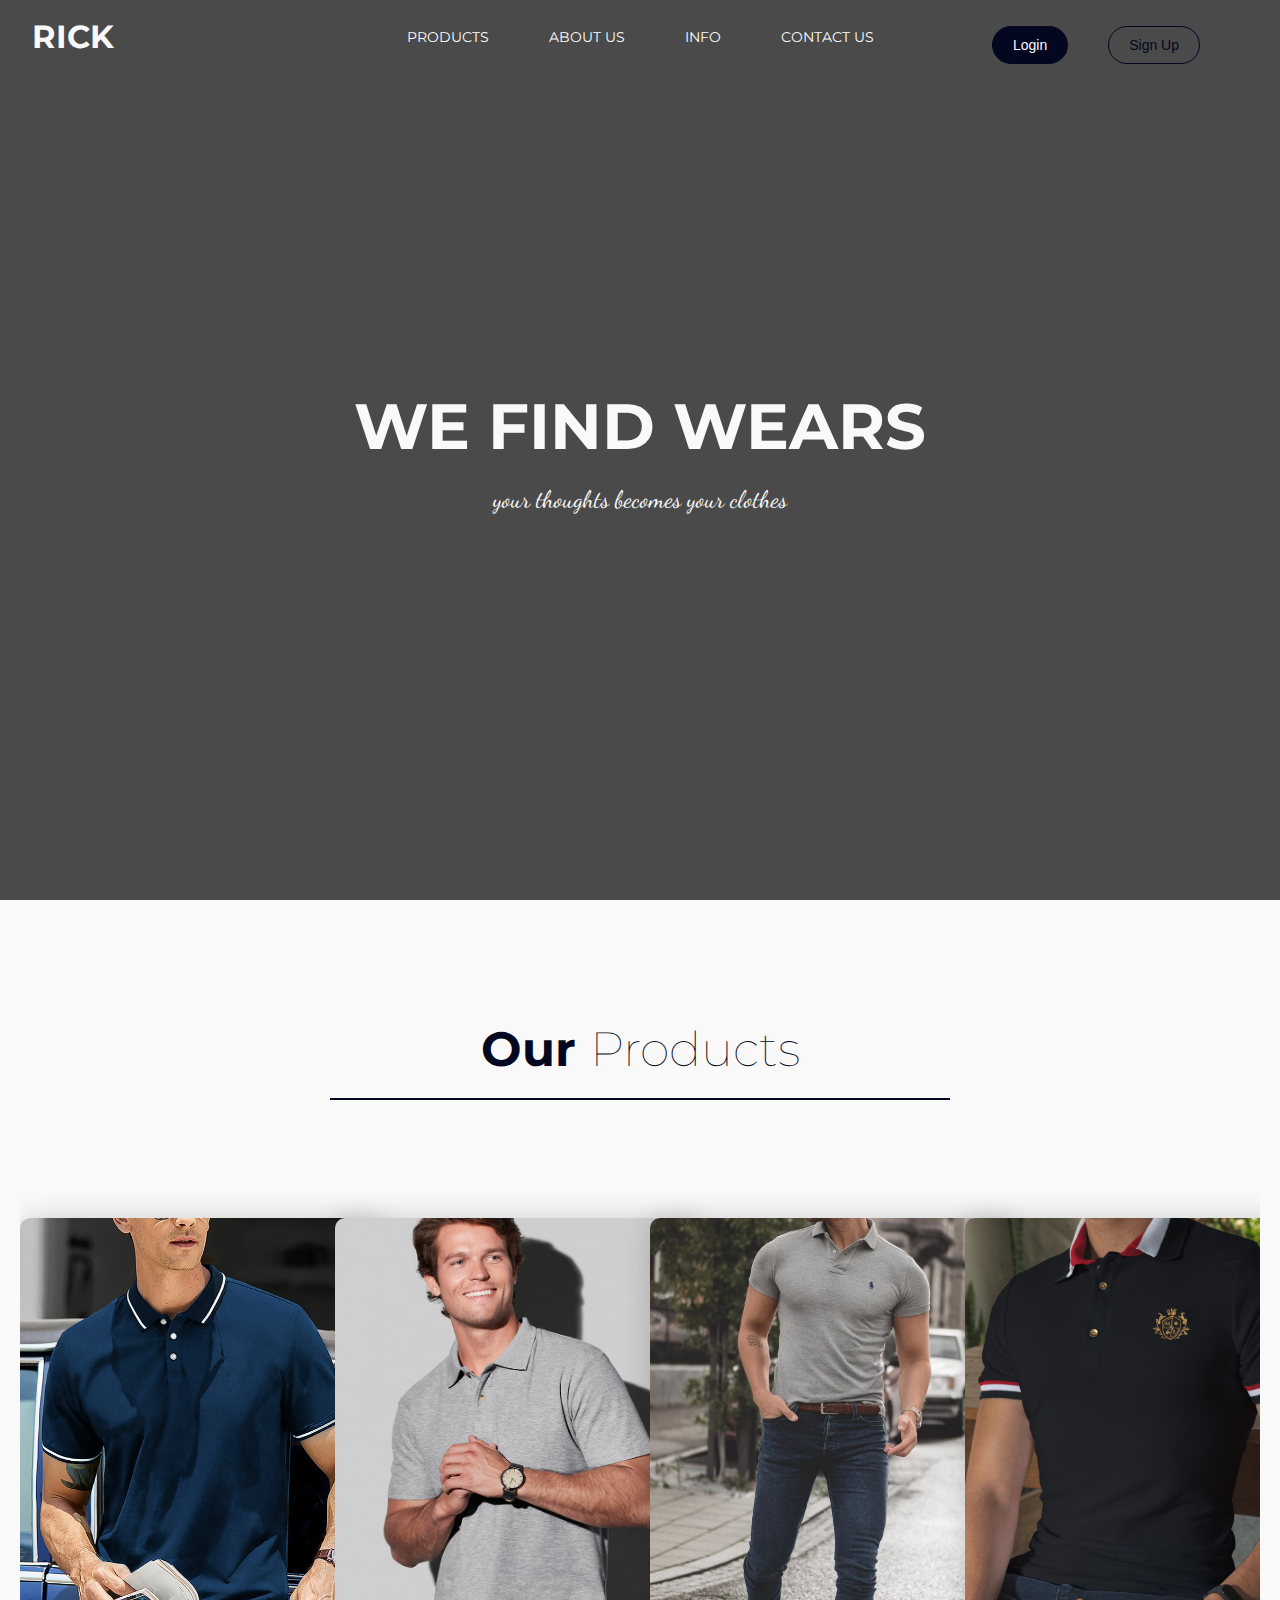
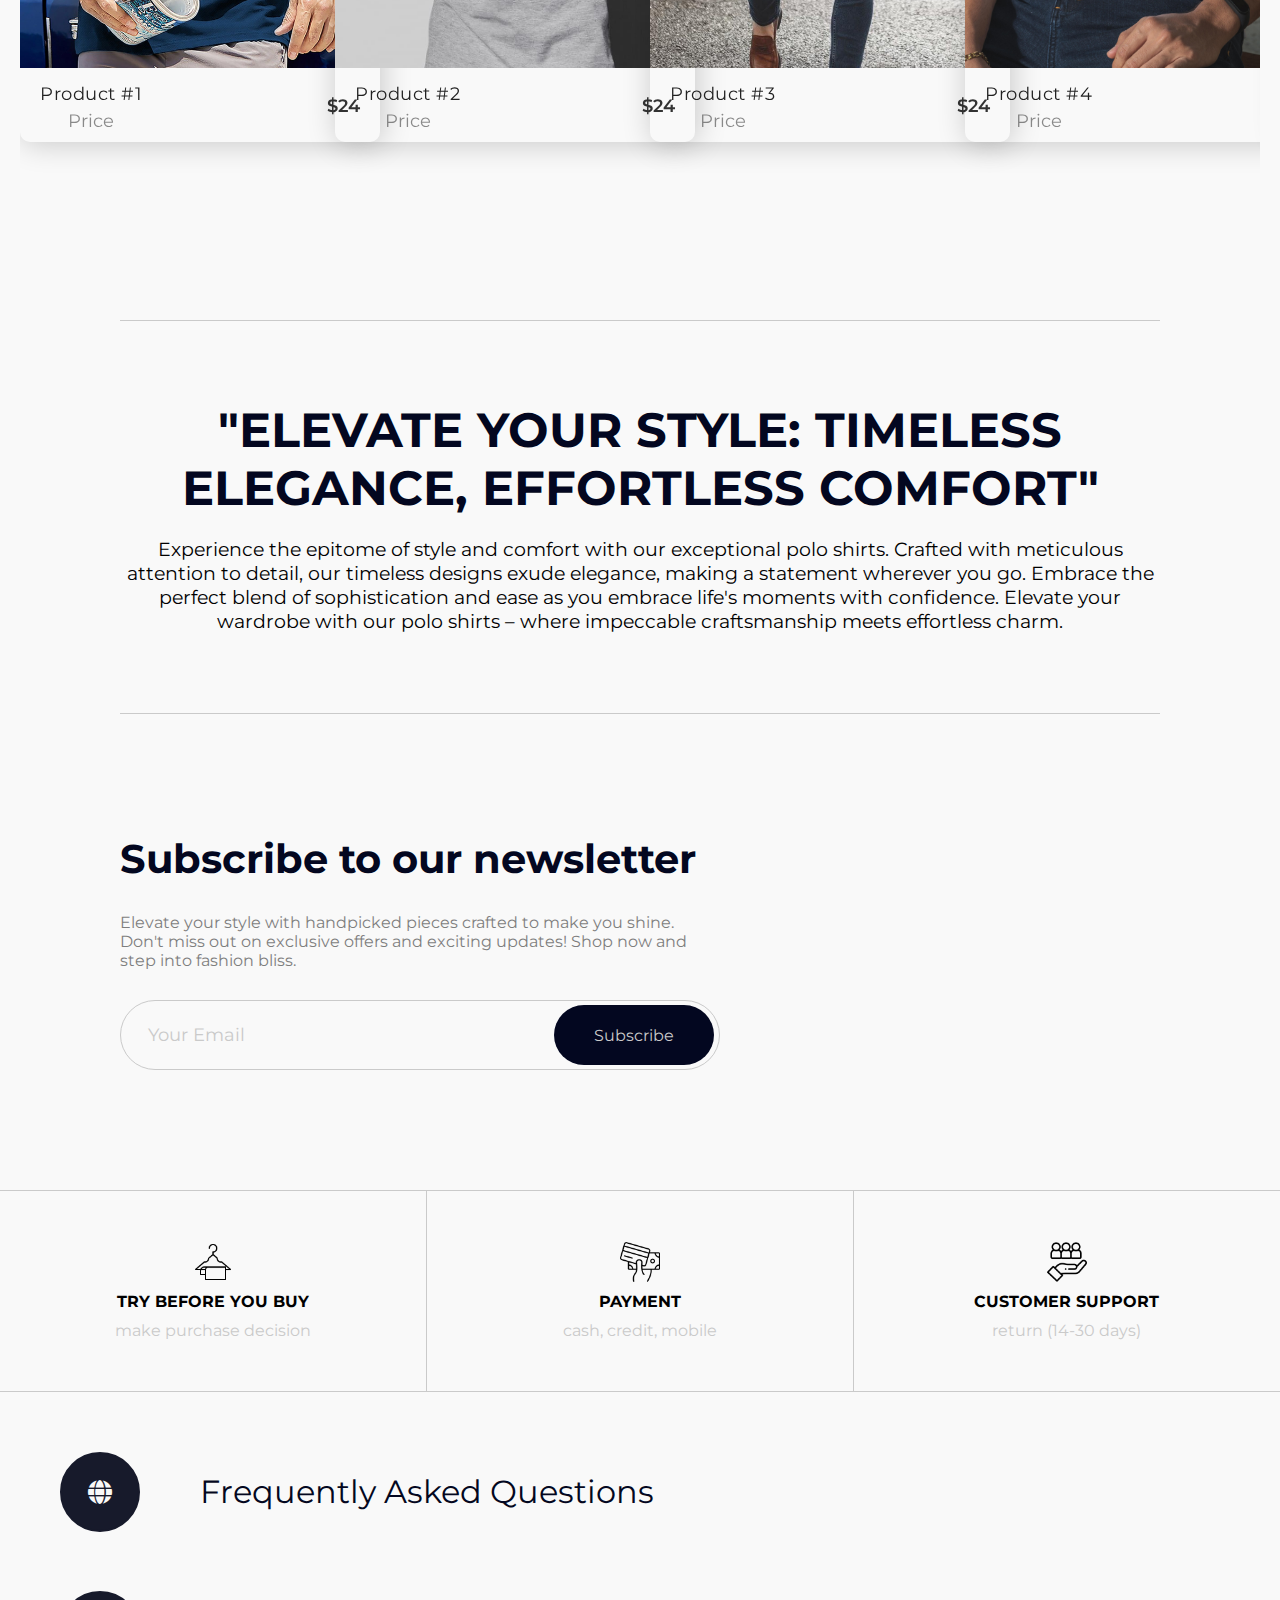
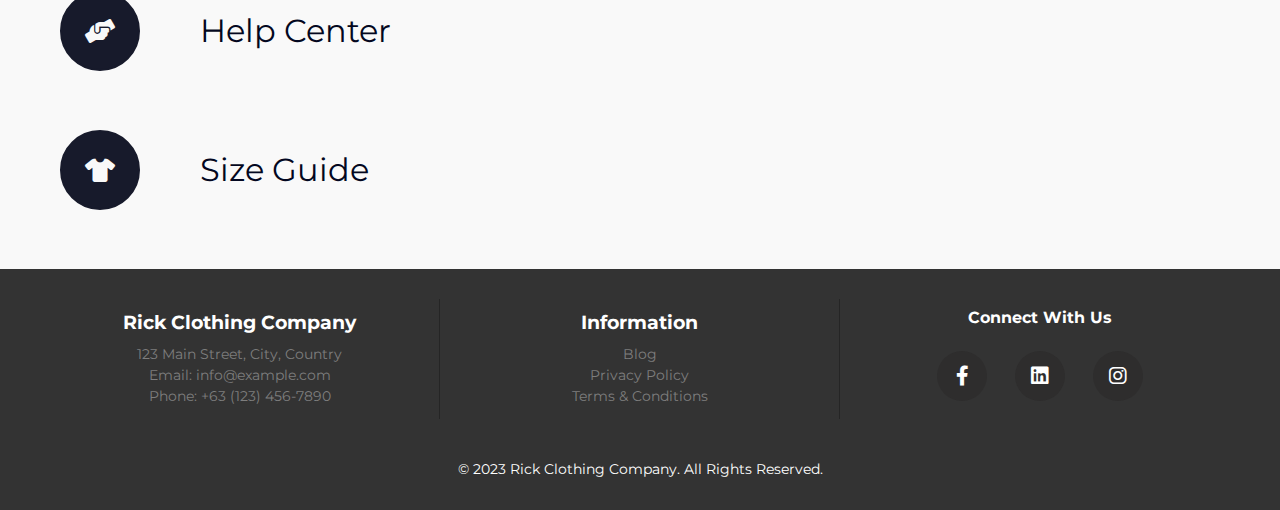
<file: index.html>
<!DOCTYPE html>
<html lang="en">
  <head>
    <meta charset="UTF-8" />
    <meta http-equiv="X-UA-Compatible" content="IE=edge" />
    <meta name="viewport" content="width=device-width, initial-scale=1.0" />
    <title>Rick Clothing</title>
    <link rel="stylesheet" href="style.css" />
    <link
      rel="stylesheet"
      href="https://cdn.jsdelivr.net/npm/swiper@10/swiper-bundle.min.css"
    />
    <link
      rel="stylesheet"
      href="https://cdnjs.cloudflare.com/ajax/libs/font-awesome/6.0.0-beta3/css/all.min.css"
    />
    <script src="index.js"></script>
  </head>
  <body>
    <header>
      <nav>
        <div class="logo"><a href="#home">Rick</a></div>
        <div class="nav-container">
          <div class="nav-links">
            <ul>
              <li><a href="#content">Products</a></li>
              <li><a href="#about">About Us</a></li>
              <li><a href="#info">Info</a></li>
              <li><a href="contact.html">Contact Us</a></li>
            </ul>
            <ul class="navbar-right">
              <li>
                <button onclick="showLoginModal()" class="login-btn">
                  Login
                </button>
              </li>
              <li>
                <button id="signupButton" class="signup-btn">Sign Up</button>
              </li>
            </ul>
          </div>
        </div>
      </nav>
    </header>
    <main>
      <section id="home">
        <div class="home-container">
          <div class="text-wrapper">
            <h1>We Find Wears</h1>
            <h3>your thoughts becomes your clothes</h3>
          </div>
        </div>
      </section>
      <section id="content">
        <div class="content-container">
          <div class="heading">
            <h3>Our <span>Products</span></h3>
          </div>
          <div class="swiper mySwiper">
            <br />
            <br />
            <div class="swiper-wrapper">
              <div class="swiper-slide">
                <div class="box">
                  <div class="slider-img">
                    <img src="assets/mens-wear/1.jpg" alt="img-1" />
                    <div class="overlay">
                      <button
                        onclick="showLoginModal()"
                        class="buy-btn"
                        id="loginModal"
                      >
                        Order Now
                      </button>
                    </div>
                  </div>
                  <div class="detail-box">
                    <div class="type">
                      <a href="#">Product #1</a>
                      <span>Price</span>
                    </div>
                    <a href="#" class="price">$24</a>
                  </div>
                </div>
              </div>
              <div class="swiper-slide">
                <div class="box">
                  <div class="slider-img">
                    <img src="assets/mens-wear/2.jpg" alt="img-1" />
                    <div class="overlay">
                      <button
                        onclick="showLoginModal()"
                        class="buy-btn"
                        id="loginModal"
                      >
                        Order Now
                      </button>
                    </div>
                  </div>
                  <div class="detail-box">
                    <div class="type">
                      <a href="#">Product #2</a>
                      <span>Price</span>
                    </div>
                    <a href="#" class="price">$24</a>
                  </div>
                </div>
              </div>
              <div class="swiper-slide">
                <div class="box">
                  <div class="slider-img">
                    <img src="assets/mens-wear/3.jpg" alt="img-1" />
                    <div class="overlay">
                      <button
                        onclick="showLoginModal()"
                        class="buy-btn"
                        id="loginModal"
                      >
                        Order Now
                      </button>
                    </div>
                  </div>
                  <div class="detail-box">
                    <div class="type">
                      <a href="#">Product #3</a>
                      <span>Price</span>
                    </div>
                    <a href="#" class="price">$24</a>
                  </div>
                </div>
              </div>
              <div class="swiper-slide">
                <div class="box">
                  <div class="slider-img">
                    <img src="assets/mens-wear/4.jpg" alt="img-1" />
                    <div class="overlay">
                      <button
                        onclick="showLoginModal()"
                        class="buy-btn"
                        id="loginModal"
                      >
                        Order Now
                      </button>
                    </div>
                  </div>
                  <div class="detail-box">
                    <div class="type">
                      <a href="#">Product #4</a>
                      <span>Price</span>
                    </div>
                    <a href="#" class="price">$24</a>
                  </div>
                </div>
              </div>
              <div class="swiper-slide">
                <div class="box">
                  <div class="slider-img">
                    <img src="assets/mens-wear/5.jpg" alt="img-1" />
                    <div class="overlay">
                      <button
                        onclick="showLoginModal()"
                        class="buy-btn"
                        id="loginModal"
                      >
                        Order Now
                      </button>
                    </div>
                  </div>
                  <div class="detail-box">
                    <div class="type">
                      <a href="#">Product #5</a>
                      <span>Price</span>
                    </div>
                    <a href="#" class="price">$24</a>
                  </div>
                </div>
              </div>
              <div class="swiper-slide">
                <div class="box">
                  <div class="slider-img">
                    <img src="assets/mens-wear/6.jpg" alt="img-1" />
                    <div class="overlay">
                      <button
                        onclick="showLoginModal()"
                        class="buy-btn"
                        id="loginModal"
                      >
                        Order Now
                      </button>
                    </div>
                  </div>
                  <div class="detail-box">
                    <div class="type">
                      <a href="#">Product #6</a>
                      <span>Price</span>
                    </div>
                    <a href="#" class="price">$24</a>
                  </div>
                </div>
              </div>
              <div class="swiper-slide">
                <div class="box">
                  <div class="slider-img">
                    <img src="assets/mens-wear/7.jpg" alt="img-1" />
                    <div class="overlay">
                      <button
                        onclick="showLoginModal()"
                        class="buy-btn"
                        id="loginModal"
                      >
                        Order Now
                      </button>
                    </div>
                  </div>
                  <div class="detail-box">
                    <div class="type">
                      <a href="#">Product #7</a>
                      <span>Price</span>
                    </div>
                    <a href="#" class="price">$24</a>
                  </div>
                </div>
              </div>
              <div class="swiper-slide">
                <div class="box">
                  <div class="slider-img">
                    <img src="assets/mens-wear/8.jpg" alt="img-1" />
                    <div class="overlay">
                      <button
                        onclick="showLoginModal()"
                        class="buy-btn"
                        id="loginModal"
                      >
                        Order Now
                      </button>
                    </div>
                  </div>
                  <div class="detail-box">
                    <div class="type">
                      <a href="#">Product #8</a>
                      <span>Price</span>
                    </div>
                    <a href="#" class="price">$24</a>
                  </div>
                </div>
              </div>
              <div class="swiper-slide">
                <div class="box">
                  <div class="slider-img">
                    <img src="assets/mens-wear/9.jpg" alt="img-1" />
                    <div class="overlay">
                      <button
                        onclick="showLoginModal()"
                        class="buy-btn"
                        id="loginModal"
                      >
                        Order Now
                      </button>
                    </div>
                  </div>
                  <div class="detail-box">
                    <div class="type">
                      <a href="#">Product #9</a>
                      <span>Price</span>
                    </div>
                    <a href="#" class="price">$24</a>
                  </div>
                </div>
              </div>
              <div class="swiper-slide">
                <div class="box">
                  <div class="slider-img">
                    <img src="assets/mens-wear/10.jpg" alt="img-1" />
                    <div class="overlay">
                      <button
                        onclick="showLoginModal()"
                        class="buy-btn"
                        id="loginModal"
                      >
                        Order Now
                      </button>
                    </div>
                  </div>
                  <div class="detail-box">
                    <div class="type">
                      <a href="#">Product #10</a>
                      <span>Price</span>
                    </div>
                    <a href="#" class="price">$24</a>
                  </div>
                </div>
              </div>
            </div>
            <br />
            <br />
          </div>
        </div>
      </section>
      <section id="about">
        <div class="about-container">
          <div class="textBlock-container">
            <h1>"Elevate Your Style: Timeless Elegance, Effortless Comfort"</h1>
            <span
              >Experience the epitome of style and comfort with our exceptional
              polo shirts. Crafted with meticulous attention to detail, our
              timeless designs exude elegance, making a statement wherever you
              go. Embrace the perfect blend of sophistication and ease as you
              embrace life's moments with confidence. Elevate your wardrobe with
              our polo shirts – where impeccable craftsmanship meets effortless
              charm.</span
            >
          </div>
          <div class="newsletter-wrapper">
            <div class="newsletter-form">
              <h3>Subscribe to our newsletter</h3>
              <span
                >Elevate your style with handpicked pieces crafted to make you
                shine. Don't miss out on exclusive offers and exciting updates!
                Shop now and step into fashion bliss.
              </span>
              <form action="">
                <input id="inputField" type="email" required />
                <label for="inputField">Your Email</label>
                <button type="submit">Subscribe</button>
              </form>
            </div>
          </div>
          <div class="services-list">
            <div class="services-items">
              <img src="assets/icons/clothes.png" alt="icon-1" />
              <span class="item-title">Try Before You Buy</span>
              <span class="item-text">make purchase decision</span>
            </div>
            <div class="services-items">
              <img src="assets/icons/payment.png" alt="icon-1" />
              <span class="item-title">Payment</span>
              <span class="item-text">cash, credit, mobile</span>
            </div>
            <div class="services-items">
              <img src="assets/icons/target.png" alt="icon-1" />
              <span class="item-title">Customer Support</span>
              <span class="item-text">return (14-30 days)</span>
            </div>
          </div>
        </div>
      </section>
      <section id="info">
        <a href="#">
          <div class="link-wrapper">
            <div class="icon-link"><i class="fa-solid fa-globe"></i></div>
            <span>Frequently Asked Questions</span>
          </div>
        </a>
        <a href="#">
          <div class="link-wrapper">
            <div class="icon-link">
              <i class="fa-solid fa-handshake-angle"></i>
            </div>
            <span>Help Center</span>
          </div>
        </a>
        <a id="openSizeChartBtn">
          <div class="link-wrapper">
            <div class="icon-link"><i class="fa-solid fa-shirt"></i></div>
            <span>Size Guide</span>
          </div>
        </a>
      </section>
    </main>
    <footer class="footer">
      <div class="container">
        <div class="footer-left footer-child">
          <h3>Rick Clothing Company</h3>
          <p>123 Main Street, City, Country</p>
          <p>Email: info@example.com</p>
          <p>Phone: +63 (123) 456-7890</p>
        </div>
        <div class="footer-middle footer-child">
          <h3>Information</h3>
          <p>Blog</p>
          <p>Privacy Policy</p>
          <p>Terms & Conditions</p>
        </div>
        <div class="footer-right footer-child">
          <h4>Connect With Us</h4>
          <ul class="social-icons">
            <li>
              <a href="#" class="facebook"
                ><i class="fa-brands fa-facebook-f"></i
              ></a>
            </li>
            <li>
              <a href="#" class="linkedin"
                ><i class="fa-brands fa-linkedin"></i
              ></a>
            </li>
            <li>
              <a href="#" class="instagram"
                ><i class="fa-brands fa-instagram"></i
              ></a>
            </li>
          </ul>
        </div>
      </div>
      <p class="copyright">
        © 2023 Rick Clothing Company. All Rights Reserved.
      </p>
    </footer>
    <div id="back-to-top">&uarr;</div>
    <script src="https://cdn.jsdelivr.net/npm/swiper@10/swiper-bundle.min.js"></script>
    <script src="index.js"></script>
  </body>
</html>
</file>
<file: style.css>
@import url("https://fonts.googleapis.com/css2?family=Dancing+Script&family=Montserrat:wght@300;400&display=swap");

* {
  margin: 0;
  padding: 0;
  box-sizing: border-box;
  scroll-behavior: smooth;
}

body {
  font-family: "Montserrat", sans-serif;
  background-color: #f9f9f9;
}

a {
  text-decoration: none;
}

.row {
  display: flex;
  justify-content: space-between;
}

.row input {
  margin-bottom: 0;
}

.row input:first-child {
  margin-right: 10px;
}

.row input:last-child {
  margin-left: 10px;
}



/* Navigation Bar */

nav {
  position: absolute;
  display: flex;
  justify-content: center;
  align-items: center;
  width: 100%;
  min-height: 8vh;
  font-family: "Montserrat", sans-serif;
  z-index: 5;
}

.logo {
  position: absolute;
  left: 20px;
  padding: 12px 0;
  font-family: "Montserrat", sans-serif;
  font-size: 2rem;
  font-weight: 100;
  margin: 0 12px;
  text-transform: uppercase;
  font-weight: bold;
}

.logo a {
  text-decoration: none;
  color: #f9f9f9;
}

.nav-container {
  display: flex;
  align-items: center;
}

nav ul {
  display: flex;
  position: relative;
}

nav ul li {
  margin: 0 20px;
  list-style: none;
  text-transform: uppercase;
  padding: 20px 10px;
}

.nav-links ul li a {
  font-size: 14px;
  text-transform: uppercase;
  text-decoration: none;
  color: #fff;
  padding: 20px 0px;
  position: relative;
  cursor: pointer;
}

.nav-links ul li a::before {
  transition: 300ms;
  height: 2px;
  content: "";
  position: absolute;
  background-color: #fff;
}

.nav-links ul li a::before {
  width: 0%;
  bottom: 10px;
}

.nav-links ul li a:hover::before {
  width: 100%;
}

.navbar-right {
  position: absolute;
  top: 6px;
  right: 60px;
}

.navbar-right li {
  display: inline-block;
  margin: 0 10px;
}

.navbar-right i {
  font-size: 18px;
}

.navbar-right .login-btn {
  background-color: #030720;
  color: #f9f9f9;
  border: 1px solid #030720;
  padding: 10px 20px;
  border-radius: 20px;
  font-size: 14px;
  cursor: pointer;
  transition: all ease 0.3s;
}

.navbar-right .login-btn:hover {
  background-color: #f9f9f9;
  border: 1px solid #f9f9f9;
  color: #171a2b;
}

.navbar-right .signup-btn {
  background: transparent;
  color: #030720;
  border: 1px solid #030720;
  padding: 10px 20px;
  border-radius: 20px;
  font-size: 14px;
  cursor: pointer;
  transition: all ease 0.3s;
}

.navbar-right .signup-btn:hover {
  background-color: #030720;
  color: #f9f9f9;
  transition: all ease 0.4s;
}


/* Home Section */

#home {
  background: url("https://www.apetogentleman.com/wp-content/uploads/2020/04/how-to-wear-polo-shirt.jpg");
  background-repeat: no-repeat;
  background-size: cover;
  background-position: center;
  min-height: 100vh;
  font-family: "Montserrat", sans-serif;
}

.home-container {
  height: 100vh;
  width: 100%;
  display: flex;
  justify-content: center;
  align-items: center;
  background-color: rgba(0, 0, 0, 0.7);
  color: #f9f9f9;
}

.text-wrapper {
  text-align: center;
}

.text-wrapper h1 {
  font-size: 4rem;
  font-weight: bold;
  text-transform: uppercase;
  margin-bottom: 20px;
}

.text-wrapper h3 {
  font-size: 1.5rem;
  font-family: "Dancing Script", cursive;
  font-weight: 400;
}

/* Content Section */

#content {
  min-height: 100vh;
}

.content-container {
  display: flex;
  justify-content: center;
  align-items: center;
  text-align: center;
  flex-direction: column;
  margin: 40px 20px 0 20px;
}

.content-container .heading {
  margin-top: 80px;
  width: 50%;
  padding-bottom: 80px;
  color: #030720;
}

.content-container .heading h3 {
  font-size: 3em;
  font-weight: bolder;
  border-bottom: 2px solid #030720;
  padding-bottom: 20px;
}

.content-container .heading h3 span {
  font-weight: 100;
}

.box {
  width: 360px;
  border-radius: 10px;
  box-shadow: 2px 2px 30px rgba(0, 0, 0, 0.2);
  overflow: hidden;
}

.slider-img {
  height: 450px;
  position: relative;
}

.slider-img img {
  width: 100%;
  height: 450px;
  object-fit: cover;
  box-sizing: border-box;
}

.detail-box {
  width: 100%;
  display: flex;
  justify-content: space-between;
  align-items: center;
  padding: 10px 20px;
  box-sizing: border-box;
}

.type {
  display: flex;
  flex-direction: column;
}

.type a {
  color: #222222;
  margin: 5px 0;
  letter-spacing: 0.5px;
}

.type span {
  color: rgba(26, 26, 26, 0.5);
}

.price {
  color: #333333;
  font-weight: 600;
  font-size: 1.1rem;
}

.overlay {
  position: absolute;
  display: flex;
  left: 50%;
  top: 50%;
  transform: translate(-50%, -50%);
  width: 100%;
  height: 100%;
  background-color: rgba(46, 46, 46, 0.7);
  justify-content: center;
  align-items: center;
}

.buy-btn {
  width: 160px;
  height: 40px;
  display: flex;
  justify-content: center;
  align-items: center;
  background-color: #030720;
  font-family: "Montserrat", sans-serif;
  color: #f9f9f9;
  font-weight: 600;
  letter-spacing: 1px;
  border-radius: 20px;
  box-shadow: 2px 2px 30px rgba(255, 255, 255, 0.5);
  border: none;
  text-transform: uppercase;
}

.buy-btn:hover {
  background-color: #f9f9f9;
  border: none;
  box-shadow: 3px 8px 12px #2e2d2d, inset 8px 5px 15px #cacaca;
  color: #171a2b;
  transition: all ease 0.4s;
}

.overlay {
  visibility: hidden;
}

.slider-img:hover .overlay {
  visibility: visible;
  animation: fade 0.5s;
}

@keyframes fade {
  0% {
    opacity: 0;
  }
  100% {
    opacity: 1;
  }
}

.swiper {
  cursor: grab;
  width: 100%;
  height: auto;
}

.swiper-slide {
  text-align: center;
  font-size: 18px;
  display: flex;
  justify-content: center;
  align-items: center;
}

.swiper-slide img {
  display: block;
  width: 100%;
  height: 100%;
  object-fit: cover;
}

/* About Section */

#about {
  background-color: #f9f9f9;
}

.textBlock-container {
  margin: 80px 120px;
  padding: 80px 0;
  align-items: center;
  justify-content: center;
  text-align: center;
  border-top: 1px solid #cacaca;
  border-bottom: 1px solid #cacaca;
}

.textBlock-container h1 {
  color: #030720;
  font-size: 3rem;
  font-weight: bold;
  text-transform: uppercase;
  margin-bottom: 20px;
}

.textBlock-container span {
  font-size: 1.2rem;
  font-weight: 400;
}

.newsletter-wrapper {
  margin: 120px;
}

.newsletter-form {
  width: 600px;
  margin: 0;
  display: flex;
  justify-content: center;
  align-items: left;
  flex-direction: column;
}

.newsletter-form form {
  position: relative;
  display: flex;
  align-items: center;
}

.newsletter-form h3 {
  color: #030720;
  font-size: 2.5rem;
  margin-bottom: 30px;
}

.newsletter-form span {
  color: #7e7e7e;
  margin-bottom: 30px;
}

.newsletter-form input {
  background-color: #f9f9f9;
  height: 70px;
  width: 100%;
  border: 1px solid #cacaca;
  border-radius: 70px;
  padding: 20px;
  font-size: 18px;
}

.newsletter-form form {
  position: relative;
}

.newsletter-form input[type="text"] {
  padding: 8px;
  font-size: 16px;
}

.newsletter-form label {
  position: absolute;
  top: 24px;
  left: 28px;
  pointer-events: none;
  color: #cacaca;
  font-size: 18px;
  transition: 0.2s ease-out;
}

.newsletter-form input[type="text"]:focus + label,
.newsletter-form input[type="text"]:valid + label {
  top: 20px;
  font-size: 14px;
  color: #333;
  background-color: #f9f9f9;
  padding: 0 4px;
}

.newsletter-form button {
  position: absolute;
  right: 8px;
  height: 60px;
  width: 160px;
  border-radius: 70px;
  z-index: 2;
  border: none;
  cursor: pointer;
  color: #cacaca;
  background-color: #030720;
  font-size: 16px;
  font-family: "Montserrat", sans-serif;
  transform: translateX(2px);
}

.newsletter-form button:hover {
  background-color: #f9f9f9;
  border: none;
  box-shadow: 3px 8px 12px #cacaca, inset 8px 5px 15px #cacaca;
  color: #171a2b;
  transition: all ease 0.4s;
}

.services-list {
  display: flex;
  justify-content: center;
  align-items: center;
  border-top: 1px solid #cacaca;
  border-bottom: 1px solid #cacaca;
}

.services-items {
  width: 100%;
  height: 200px;
  display: flex;
  flex-direction: column;
  justify-content: center;
  align-items: center;
  border-right: 1px solid #cacaca;
}

.services-items:last-child {
  border-right: none;
}

.item-title {
  font-weight: bold;
  text-transform: uppercase;
  margin: 10px;
}

.item-text {
  color: #cacaca;
}

.services-items img {
  width: 40px;
  height: 40px;
}

/* Info Section */

#info {
  max-width: 1200px;
  margin: 0 auto;
  padding: 20px;
}

.link-wrapper {
  display: flex;
  justify-content: center;
  align-items: left;
  flex-direction: column;
  margin: 20px 0;
  padding: 40px 0;
  cursor: pointer;
}

.icon-link {
  position: absolute;
  width: 80px;
  height: 80px;
  border-radius: 80px;
  background-color: #171a2b;
  border: 2px solid #171a2b;
  color: #f9f9f9;
}

.icon-link i {
  font-size: 1.5rem;
  position: relative;
  top: 50%;
  left: 50%;
  transform: translate(-50%, -50%);
  text-align: center;
}

.link-wrapper span {
  width: max-content;
  color: #030720;
  font-size: 2rem;
  font-weight: 400;
  position: relative;
  left: 140px;
}

.link-wrapper:hover .icon-link {
  background-color: #f9f9f9;
  border: none;
  box-shadow: 3px 8px 12px #cacaca, inset 8px 5px 15px #cacaca;
  color: #171a2b;
  transition: all ease 0.4s;
}

/* Footer Section */

.footer {
  background-color: #333;
  color: #fff;
  padding: 30px 0;
  display: block;
  align-items: center;
  justify-content: center;
  text-align: center;
}

.container {
  max-width: 1200px;
  margin: 0 auto;
  margin-bottom: 40px;
  display: flex;
  justify-content: space-between;
  align-items: center;
}

.footer h3,
.footer h4 {
  margin-bottom: 10px;
}

.footer p,
.footer ul {
  margin: 0;
  line-height: 1.5;
  font-size: 14px;
}

.footer ul {
  list-style: none;
  padding: 0;
}

.footer ul li {
  margin-bottom: 10px;
}

.footer a {
  color: #fff;
  text-decoration: none;
}

.footer-right {
  text-align: center;
}

.social-icons {
  display: flex;
}

.social-icons li {
  width: 50px;
  height: 50px;
  border-radius: 50px;
  background-color: #2e2d2d;
  margin: 14px;
  font-size: 20px;
}

.social-icons i {
  padding: 15px;
}

.social-icons li:hover {
  background-color: #3d3d3d;
  box-shadow: 1px 4px 20px #3b5998;
  transition: all 0.5s ease-in-out;
}

.social-icons li:nth-child(2):hover {
  background-color: #3d3d3d;
  box-shadow: 1px 4px 20px #0e76a8;
  transition: all 0.5s ease-in-out;
}

.social-icons li:nth-child(3):hover {
  background-color: #3d3d3d;
  box-shadow: 1px 4px 20px #e4405f;
  transition: all 0.5s ease-in-out;
}

.fa-facebook-f:hover {
  color: #3b5998;
  transition: all 0.5s ease-in-out;
}

.fa-linkedin:hover {
  color: #0e76a8;
  transition: all 0.5s ease-in-out;
}

.fa-instagram:hover {
  color: #e4405f;
  transition: all 0.5s ease-in-out;
}

.footer-child {
  height: 120px;
  width: 800px;
  display: flex;
  flex-direction: column;
  justify-content: center;
  align-items: center;
  padding: 0 80px;
  border-right: 1px solid #252525;
}

.footer-child p {
  color: #7e7e7e;
}

.footer-child:last-child {
  border-right: none;
}

#back-to-top {
  display: none;
  position: fixed;
  bottom: 20px;
  right: 20px;
  width: 60px;
  height: 60px;
  background-color: #171a2b;
  color: #fff;
  text-align: center;
  line-height: 60px;
  font-size: 32px;
  cursor: pointer;
  border-radius: 50%;
  z-index: 9;
}

#back-to-top.show {
  display: block;
}

#back-to-top:hover {
  background-color: #f9f9f9;
  border: none;
  box-shadow: 3px 8px 12px #2e2d2d, inset 8px 5px 15px #cacaca;
  color: #171a2b;
  transition: all ease 0.4s;
}

/* Contact Section */

.back-btn {
  display: flex;
  justify-content: center;
  align-items: center;
  font-size: 24px;
  color: #000;
  margin-bottom: 50px;
}

.contact-container {
  display: flex;
  justify-content: center;
  align-items: center;
  flex-direction: column;
  margin: 40px 20px 0 20px;
}

.contact-text-wrapper {
  text-align: center;
  margin: 60px 120px;
}

.contact-text-wrapper h2 {
  font-size: 3rem;
  font-weight: bold;
  text-transform: uppercase;
  margin-bottom: 20px;
}

.contact-text-wrapper p {
  font-size: 1.5rem;
  font-weight: 400;
}

.contact-form-wrapper {
  width: 100%;
  margin: 120px 0;
  display: flex;
  justify-content: center;
  align-items: center;
}

.contact-form-content {
  width: 900px;
  position: relative;
  display: flex;
  justify-content: center;
  flex-direction: row;
  flex-wrap: wrap;
}

.contact-form-wrapper input {
  background-color: #f9f9f9;
  height: 70px;
  width: 430px;
  border: none;
  border-bottom: 1px solid #cacaca;
  font-size: 18px;
  padding: 10px;
  margin-bottom: 20px;
  margin-right: 20px;
  outline: none;
  transition: all 0.4s ease-in-out;
}

.contact-form-wrapper input::placeholder {
  color: #cacaca;
}

.contact-form-wrapper input:focus {
  border-bottom: 1px solid #030720;
}

.contact-form-wrapper textarea {
  background-color: #f9f9f9;
  height: 200px;
  width: 100%;
  border: none;
  border-bottom: 1px solid #cacaca;
  padding: 10px;
  font-size: 18px;
  margin: 20px 0;
  resize: none;
  outline: none;
  font-family: "Montserrat", sans-serif;
  transition: all 0.4s ease-in-out;
}

.contact-form-wrapper textarea::placeholder {
  color: #cacaca;
}

.contact-form-wrapper textarea:focus {
  border-bottom: 2px solid #030720;
}

.contact-form-wrapper button {
  background: none;
  border: none;
  cursor: pointer;
  position: absolute;
  bottom: 0;
  right: -60px;
  font-size: 3rem;
  font-weight: bold;
  font-family: "Monsterrat", sans-serif;
  color: #cacaca;
  transition: all 0.4s ease-in-out;
}

.contact-form-wrapper button:hover {
  color: #030720;
}

.header-wrapper {
  height: 45vh;
  font-family: "Montserrat", sans-serif;
}

.header-container {
  position: absolute;
  top: 0;
  left: 0;
  height: 45vh;
  width: 100%;
  display: flex;
  justify-content: center;
  align-items: center;
  background-color: rgba(0, 0, 0, 0.7);
  color: #f9f9f9;
}

.header-text-wrapper {
  text-align: center;
}

.header-text-wrapper h1 {
  font-size: 4rem;
  font-weight: bold;
  text-transform: uppercase;
  margin-bottom: 20px;
}

/* Styles for the slideshow container */
.slideshow-container {
  position: relative; /* Use relative positioning to contain the slideshow wrapper */
  overflow: hidden;
  height: 45vh;
  width: 100%;
}

/* Styles for the slideshow wrapper containing the images */
.slideshow-wrapper {
  display: flex;
  animation: slide 16s linear infinite; /* Adjust the animation duration for 12 images */
  width: 400%; /* Adjust the width based on the number of images in the slideshow */
}

/* Keyframes animation for the slideshow */
@keyframes slide {
  0% {
    transform: translateX(0);
  }
  25% {
    transform: translateX(0);
  }
  30% {
    transform: translateX(-25%);
  }
  50% {
    transform: translateX(-25%);
  }
  55% {
    transform: translateX(-50%);
  }
  75% {
    transform: translateX(-50%);
  }
  80% {
    transform: translateX(-75%);
  }
  100% {
    transform: translateX(-75%);
  }
}

/* Styles for the individual images in the slideshow */
.slideshow-wrapper img {
  height: 45vh;
  width: 100%; /* Set the width of each image to fit in 100% of the .slideshow-wrapper */
  object-fit: cover; /* Ensure the images cover the container while maintaining aspect ratio */
}
</file>
